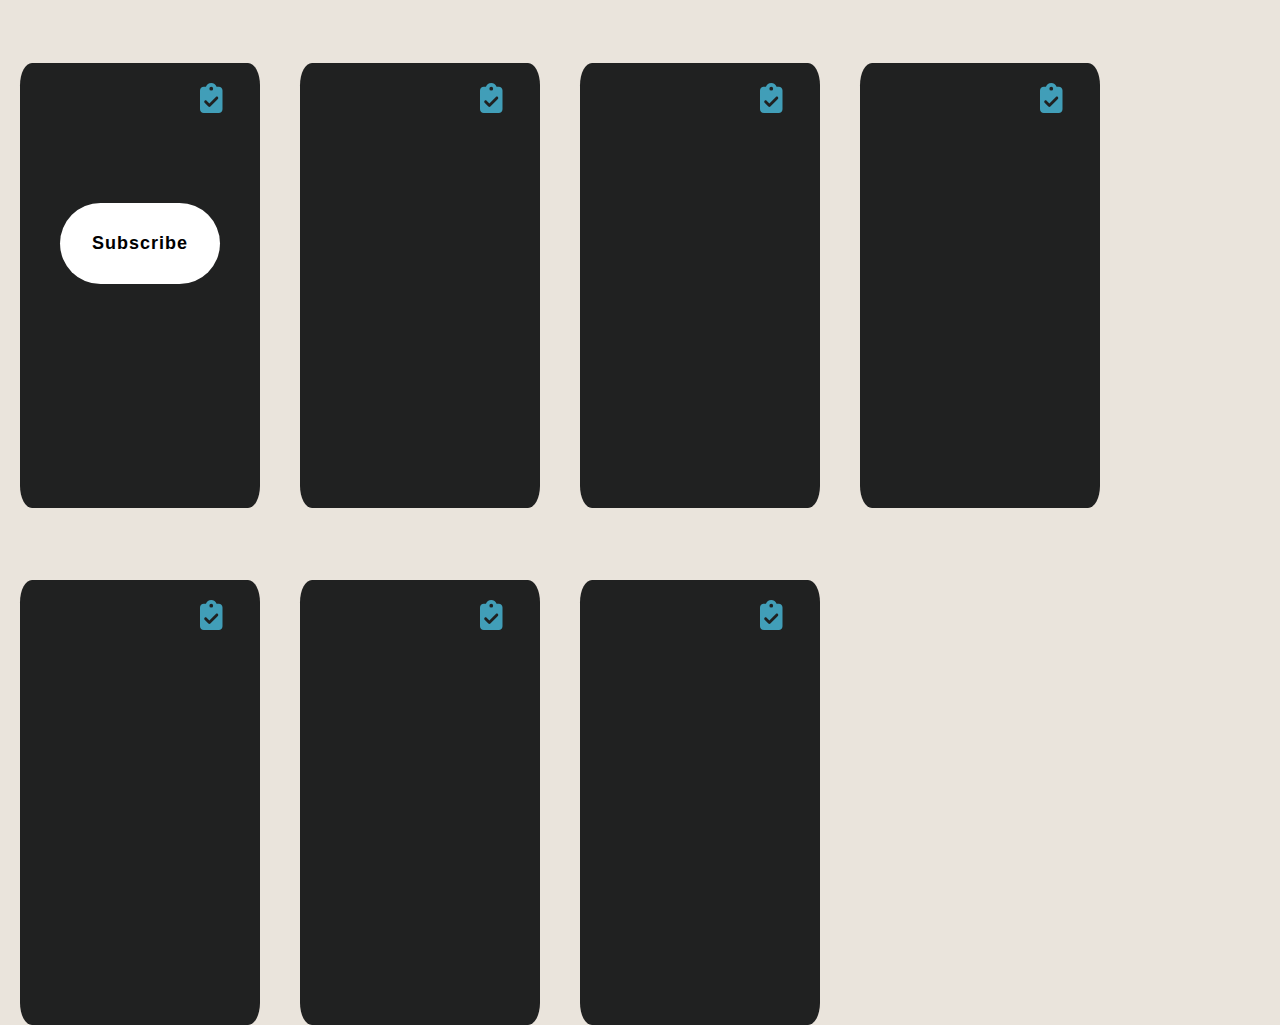
<file: index.html>
<!DOCTYPE html>
<html lang="en">
<head>
    <meta charset="UTF-8">
    <meta name="viewport" content="width=device-width, initial-scale=1.0">
    <link rel="stylesheet" href="card.css">
    <link href="https://fonts.googleapis.com/css2?family=Lato:wght@900&family=Noto+Sans+JP:wght@400;800&family=Roboto&display=swap" rel="stylesheet">

    <title>cards</title>
</head>
<body>
    <div class="card" id="card1">
        <label class="container" onclick="copyCSS('.card')">
            <input checked="checked" type="checkbox">
            <svg viewBox="0 0 384 512" height="1em" xmlns="http://www.w3.org/2000/svg" class="clipboard"><path d="M280 64h40c35.3 0 64 28.7 64 64V448c0 35.3-28.7 64-64 64H64c-35.3 0-64-28.7-64-64V128C0 92.7 28.7 64 64 64h40 9.6C121 27.5 153.3 0 192 0s71 27.5 78.4 64H280zM64 112c-8.8 0-16 7.2-16 16V448c0 8.8 7.2 16 16 16H320c8.8 0 16-7.2 16-16V128c0-8.8-7.2-16-16-16H304v24c0 13.3-10.7 24-24 24H192 104c-13.3 0-24-10.7-24-24V112H64zm128-8a24 24 0 1 0 0-48 24 24 0 1 0 0 48z"></path></svg>
            <svg viewBox="0 0 384 512" height="1em" xmlns="http://www.w3.org/2000/svg" class="clipboard-check"><path d="M192 0c-41.8 0-77.4 26.7-90.5 64H64C28.7 64 0 92.7 0 128V448c0 35.3 28.7 64 64 64H320c35.3 0 64-28.7 64-64V128c0-35.3-28.7-64-64-64H282.5C269.4 26.7 233.8 0 192 0zm0 64a32 32 0 1 1 0 64 32 32 0 1 1 0-64zM305 273L177 401c-9.4 9.4-24.6 9.4-33.9 0L79 337c-9.4-9.4-9.4-24.6 0-33.9s24.6-9.4 33.9 0l47 47L271 239c9.4-9.4 24.6-9.4 33.9 0s9.4 24.6 0 33.9z"></path></svg>
          </label>    
        <button class="Sub" onclick="buttonclick()">Subscribe</button></div>
    <div class="card" id="card2">
        <label class="container">
            <input checked="checked" type="checkbox">
            <svg viewBox="0 0 384 512" height="1em" xmlns="http://www.w3.org/2000/svg" class="clipboard"><path d="M280 64h40c35.3 0 64 28.7 64 64V448c0 35.3-28.7 64-64 64H64c-35.3 0-64-28.7-64-64V128C0 92.7 28.7 64 64 64h40 9.6C121 27.5 153.3 0 192 0s71 27.5 78.4 64H280zM64 112c-8.8 0-16 7.2-16 16V448c0 8.8 7.2 16 16 16H320c8.8 0 16-7.2 16-16V128c0-8.8-7.2-16-16-16H304v24c0 13.3-10.7 24-24 24H192 104c-13.3 0-24-10.7-24-24V112H64zm128-8a24 24 0 1 0 0-48 24 24 0 1 0 0 48z"></path></svg>
            <svg viewBox="0 0 384 512" height="1em" xmlns="http://www.w3.org/2000/svg" class="clipboard-check"><path d="M192 0c-41.8 0-77.4 26.7-90.5 64H64C28.7 64 0 92.7 0 128V448c0 35.3 28.7 64 64 64H320c35.3 0 64-28.7 64-64V128c0-35.3-28.7-64-64-64H282.5C269.4 26.7 233.8 0 192 0zm0 64a32 32 0 1 1 0 64 32 32 0 1 1 0-64zM305 273L177 401c-9.4 9.4-24.6 9.4-33.9 0L79 337c-9.4-9.4-9.4-24.6 0-33.9s24.6-9.4 33.9 0l47 47L271 239c9.4-9.4 24.6-9.4 33.9 0s9.4 24.6 0 33.9z"></path></svg>
          </label>   
    </div>
    <div class="card" id="card3"> <label class="container">
        <input checked="checked" type="checkbox">
        <svg viewBox="0 0 384 512" height="1em" xmlns="http://www.w3.org/2000/svg" class="clipboard"><path d="M280 64h40c35.3 0 64 28.7 64 64V448c0 35.3-28.7 64-64 64H64c-35.3 0-64-28.7-64-64V128C0 92.7 28.7 64 64 64h40 9.6C121 27.5 153.3 0 192 0s71 27.5 78.4 64H280zM64 112c-8.8 0-16 7.2-16 16V448c0 8.8 7.2 16 16 16H320c8.8 0 16-7.2 16-16V128c0-8.8-7.2-16-16-16H304v24c0 13.3-10.7 24-24 24H192 104c-13.3 0-24-10.7-24-24V112H64zm128-8a24 24 0 1 0 0-48 24 24 0 1 0 0 48z"></path></svg>
        <svg viewBox="0 0 384 512" height="1em" xmlns="http://www.w3.org/2000/svg" class="clipboard-check"><path d="M192 0c-41.8 0-77.4 26.7-90.5 64H64C28.7 64 0 92.7 0 128V448c0 35.3 28.7 64 64 64H320c35.3 0 64-28.7 64-64V128c0-35.3-28.7-64-64-64H282.5C269.4 26.7 233.8 0 192 0zm0 64a32 32 0 1 1 0 64 32 32 0 1 1 0-64zM305 273L177 401c-9.4 9.4-24.6 9.4-33.9 0L79 337c-9.4-9.4-9.4-24.6 0-33.9s24.6-9.4 33.9 0l47 47L271 239c9.4-9.4 24.6-9.4 33.9 0s9.4 24.6 0 33.9z"></path></svg>
      </label></div>
    <div class="card" id="card4"> <label class="container">
        <input checked="checked" type="checkbox">
        <svg viewBox="0 0 384 512" height="1em" xmlns="http://www.w3.org/2000/svg" class="clipboard"><path d="M280 64h40c35.3 0 64 28.7 64 64V448c0 35.3-28.7 64-64 64H64c-35.3 0-64-28.7-64-64V128C0 92.7 28.7 64 64 64h40 9.6C121 27.5 153.3 0 192 0s71 27.5 78.4 64H280zM64 112c-8.8 0-16 7.2-16 16V448c0 8.8 7.2 16 16 16H320c8.8 0 16-7.2 16-16V128c0-8.8-7.2-16-16-16H304v24c0 13.3-10.7 24-24 24H192 104c-13.3 0-24-10.7-24-24V112H64zm128-8a24 24 0 1 0 0-48 24 24 0 1 0 0 48z"></path></svg>
        <svg viewBox="0 0 384 512" height="1em" xmlns="http://www.w3.org/2000/svg" class="clipboard-check"><path d="M192 0c-41.8 0-77.4 26.7-90.5 64H64C28.7 64 0 92.7 0 128V448c0 35.3 28.7 64 64 64H320c35.3 0 64-28.7 64-64V128c0-35.3-28.7-64-64-64H282.5C269.4 26.7 233.8 0 192 0zm0 64a32 32 0 1 1 0 64 32 32 0 1 1 0-64zM305 273L177 401c-9.4 9.4-24.6 9.4-33.9 0L79 337c-9.4-9.4-9.4-24.6 0-33.9s24.6-9.4 33.9 0l47 47L271 239c9.4-9.4 24.6-9.4 33.9 0s9.4 24.6 0 33.9z"></path></svg>
      </label>   </div>
    <div class="card" id="card5"><label class="container">
        <input checked="checked" type="checkbox">
        <svg viewBox="0 0 384 512" height="1em" xmlns="http://www.w3.org/2000/svg" class="clipboard"><path d="M280 64h40c35.3 0 64 28.7 64 64V448c0 35.3-28.7 64-64 64H64c-35.3 0-64-28.7-64-64V128C0 92.7 28.7 64 64 64h40 9.6C121 27.5 153.3 0 192 0s71 27.5 78.4 64H280zM64 112c-8.8 0-16 7.2-16 16V448c0 8.8 7.2 16 16 16H320c8.8 0 16-7.2 16-16V128c0-8.8-7.2-16-16-16H304v24c0 13.3-10.7 24-24 24H192 104c-13.3 0-24-10.7-24-24V112H64zm128-8a24 24 0 1 0 0-48 24 24 0 1 0 0 48z"></path></svg>
        <svg viewBox="0 0 384 512" height="1em" xmlns="http://www.w3.org/2000/svg" class="clipboard-check"><path d="M192 0c-41.8 0-77.4 26.7-90.5 64H64C28.7 64 0 92.7 0 128V448c0 35.3 28.7 64 64 64H320c35.3 0 64-28.7 64-64V128c0-35.3-28.7-64-64-64H282.5C269.4 26.7 233.8 0 192 0zm0 64a32 32 0 1 1 0 64 32 32 0 1 1 0-64zM305 273L177 401c-9.4 9.4-24.6 9.4-33.9 0L79 337c-9.4-9.4-9.4-24.6 0-33.9s24.6-9.4 33.9 0l47 47L271 239c9.4-9.4 24.6-9.4 33.9 0s9.4 24.6 0 33.9z"></path></svg>
      </label> </div>
    <div class="card" id="card6"><label class="container">
        <input checked="checked" type="checkbox">
        <svg viewBox="0 0 384 512" height="1em" xmlns="http://www.w3.org/2000/svg" class="clipboard"><path d="M280 64h40c35.3 0 64 28.7 64 64V448c0 35.3-28.7 64-64 64H64c-35.3 0-64-28.7-64-64V128C0 92.7 28.7 64 64 64h40 9.6C121 27.5 153.3 0 192 0s71 27.5 78.4 64H280zM64 112c-8.8 0-16 7.2-16 16V448c0 8.8 7.2 16 16 16H320c8.8 0 16-7.2 16-16V128c0-8.8-7.2-16-16-16H304v24c0 13.3-10.7 24-24 24H192 104c-13.3 0-24-10.7-24-24V112H64zm128-8a24 24 0 1 0 0-48 24 24 0 1 0 0 48z"></path></svg>
        <svg viewBox="0 0 384 512" height="1em" xmlns="http://www.w3.org/2000/svg" class="clipboard-check"><path d="M192 0c-41.8 0-77.4 26.7-90.5 64H64C28.7 64 0 92.7 0 128V448c0 35.3 28.7 64 64 64H320c35.3 0 64-28.7 64-64V128c0-35.3-28.7-64-64-64H282.5C269.4 26.7 233.8 0 192 0zm0 64a32 32 0 1 1 0 64 32 32 0 1 1 0-64zM305 273L177 401c-9.4 9.4-24.6 9.4-33.9 0L79 337c-9.4-9.4-9.4-24.6 0-33.9s24.6-9.4 33.9 0l47 47L271 239c9.4-9.4 24.6-9.4 33.9 0s9.4 24.6 0 33.9z"></path></svg>
      </label> </div>
    <div class="card" id="card7"><label class="container">
        <input checked="checked" type="checkbox">
        <svg viewBox="0 0 384 512" height="1em" xmlns="http://www.w3.org/2000/svg" class="clipboard"><path d="M280 64h40c35.3 0 64 28.7 64 64V448c0 35.3-28.7 64-64 64H64c-35.3 0-64-28.7-64-64V128C0 92.7 28.7 64 64 64h40 9.6C121 27.5 153.3 0 192 0s71 27.5 78.4 64H280zM64 112c-8.8 0-16 7.2-16 16V448c0 8.8 7.2 16 16 16H320c8.8 0 16-7.2 16-16V128c0-8.8-7.2-16-16-16H304v24c0 13.3-10.7 24-24 24H192 104c-13.3 0-24-10.7-24-24V112H64zm128-8a24 24 0 1 0 0-48 24 24 0 1 0 0 48z"></path></svg>
        <svg viewBox="0 0 384 512" height="1em" xmlns="http://www.w3.org/2000/svg" class="clipboard-check"><path d="M192 0c-41.8 0-77.4 26.7-90.5 64H64C28.7 64 0 92.7 0 128V448c0 35.3 28.7 64 64 64H320c35.3 0 64-28.7 64-64V128c0-35.3-28.7-64-64-64H282.5C269.4 26.7 233.8 0 192 0zm0 64a32 32 0 1 1 0 64 32 32 0 1 1 0-64zM305 273L177 401c-9.4 9.4-24.6 9.4-33.9 0L79 337c-9.4-9.4-9.4-24.6 0-33.9s24.6-9.4 33.9 0l47 47L271 239c9.4-9.4 24.6-9.4 33.9 0s9.4 24.6 0 33.9z"></path></svg>
      </label> </div>
    <script src="card.js"></script>
</body>
</html>
</file>
<file: card.css>
*{
    margin: 0px;
    padding: 0px ;
    
}
body{
 
    background-color: #eae4dc;
    color: rgb(219, 219, 219);
    display: flex;
    flex-flow: row wrap;
    height: 100vh;
  
    

}
.card{     
    min-width: 200px;
    min-height: 300px;
    width: 14vw;
    height: 45vh;
    background-color: #202121;
    border-radius: 5%;
    
    margin: 7vh 20px 1vh 20px;
    padding: 20px;
    text-align: center;
    transition: all 0.2s;
    display: flex;
    flex-direction: column;
    align-items: center;
    /* justify-content: center; */
  }
  #card1 button{
    margin-top: 120px;
    display: block;
    width: 80%;
    border-radius: 50px;
    font-size: large;
    font-weight: bolder;
    background-color: #ffffff;
    border: none;
    color: rgb(0, 0, 0);
    letter-spacing: 1px;
    height: 20%;
    transition: all 0.3s ease-in-out;
  }

  
@keyframes Animation {
     0%{
      transform: scale(1.035);
      
    }
    50%{
      transform: scale(1.2); /* Change this value based on your animation */
    }
    100%{
        transform:scale(1.035);
    }
  }
  
  #card1 button:hover{
    /* background-color: rgb(244, 90, 90); */
    /* box-shadow: 0px 0px 10px 3px rgb(244, 90, 90); */
    filter:brightness(0.9);
    transform: scale(1.035);
}
#card1 button.slide {
    animation: Animation 0.3s ease; /* Animation duration and timing function */
  }
  #card1 button.trsitionButton{
    transition: all 0.6s;
    background-color: black;
    color: white;
  }
  @media (hover: hover) and (pointer: coarse) {
    #card1 button:hover {
    transform: scale(1.035);
    filter:brightness(0.9); 
      
    }
  }
  @media only screen and (max-width: 767px) {
    body {
      justify-content: center;
      /* align-items: center; */
    }
    .card{
    margin: 7vh 1vw 2vh 1vw;
      width: 60%;
    }
  }
  /*------ Settings ------*/
.container {
  
  --color: #419eb8;
  --size: 30px;
  display: flex;
  /* justify-content: center; */
  /* align-items: center; */
  position:relative ;
  cursor: pointer;
  font-size: var(--size);
  user-select: none;
  fill: var(--color);
  
  /* /* bottom:135px; */
  left: 60px; 

}

.container .clipboard {
  position: absolute;
  animation: keyframes-fill .5s;
}

.container .clipboard-check {
  position: absolute;
  display: none;
  animation: keyframes-fill .5s;
}

/* ------ On check event ------ */
.container input:checked ~ .clipboard {
  display: none;
}

.container input:checked ~ .clipboard-check {
  display: block;
}

/* ------ Hide the default checkbox ------ */
.container input {
  position: absolute;
  opacity: 0;
  cursor: pointer;
  height: 0;
  width: 0;
}

/* ------ Animation ------ */
@keyframes keyframes-fill {
  0% {
    transform: rotate(0deg) scale(0);
    opacity: 0;
  }

  50% {
    transform: rotate(-10deg) scale(1.2);
  }
}
</file>
